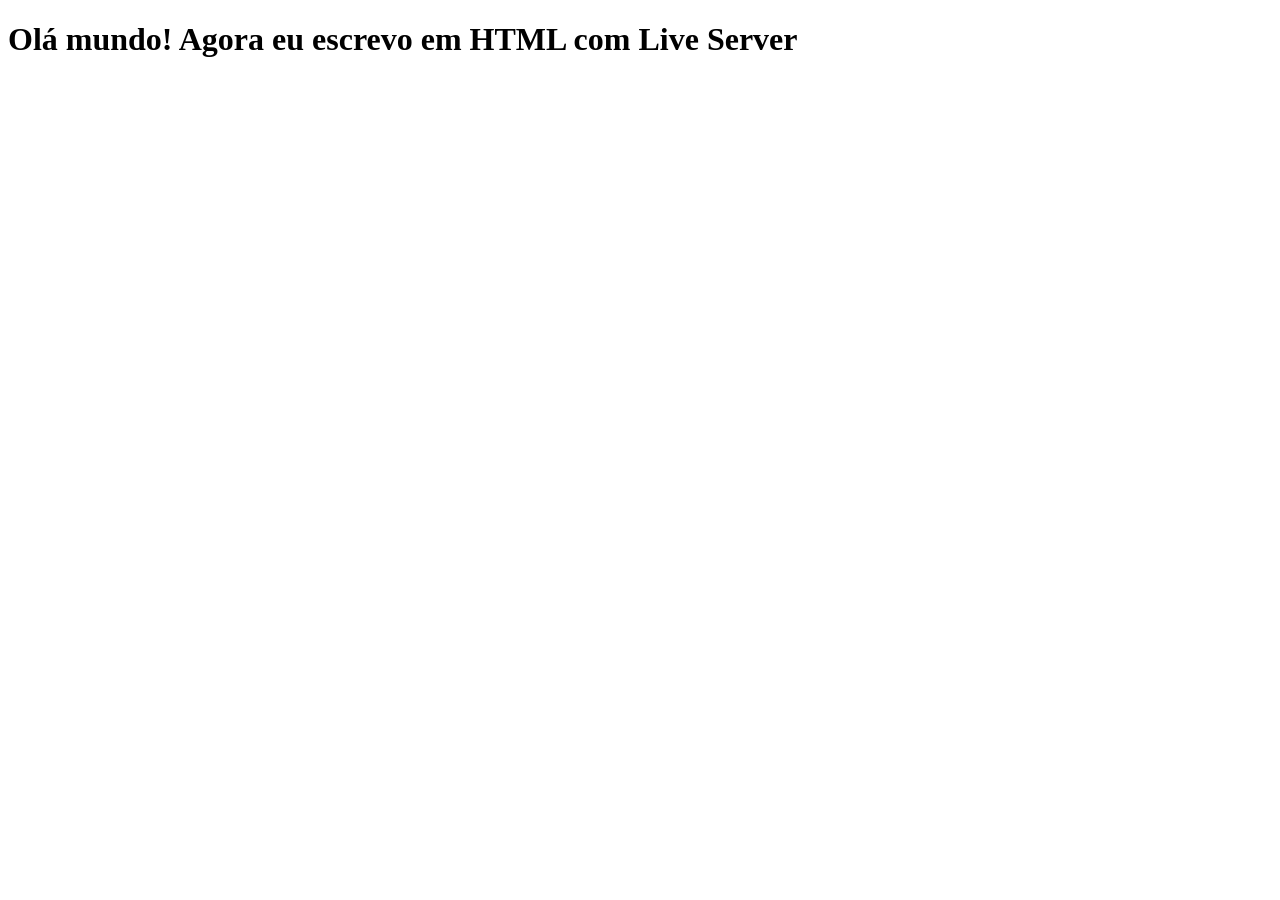
<file: index.html>
<!DOCTYPE html>
<html lang="en">
<head>
    <meta charset="UTF-8">
    <meta name="viewport" content="width=device-width, initial-scale=1.0">
    <title>Meu primeiro site</title>
</head>
<body>
    <h1>Olá mundo! Agora eu escrevo em HTML com Live Server</h1>
</body>
</html>
</file>
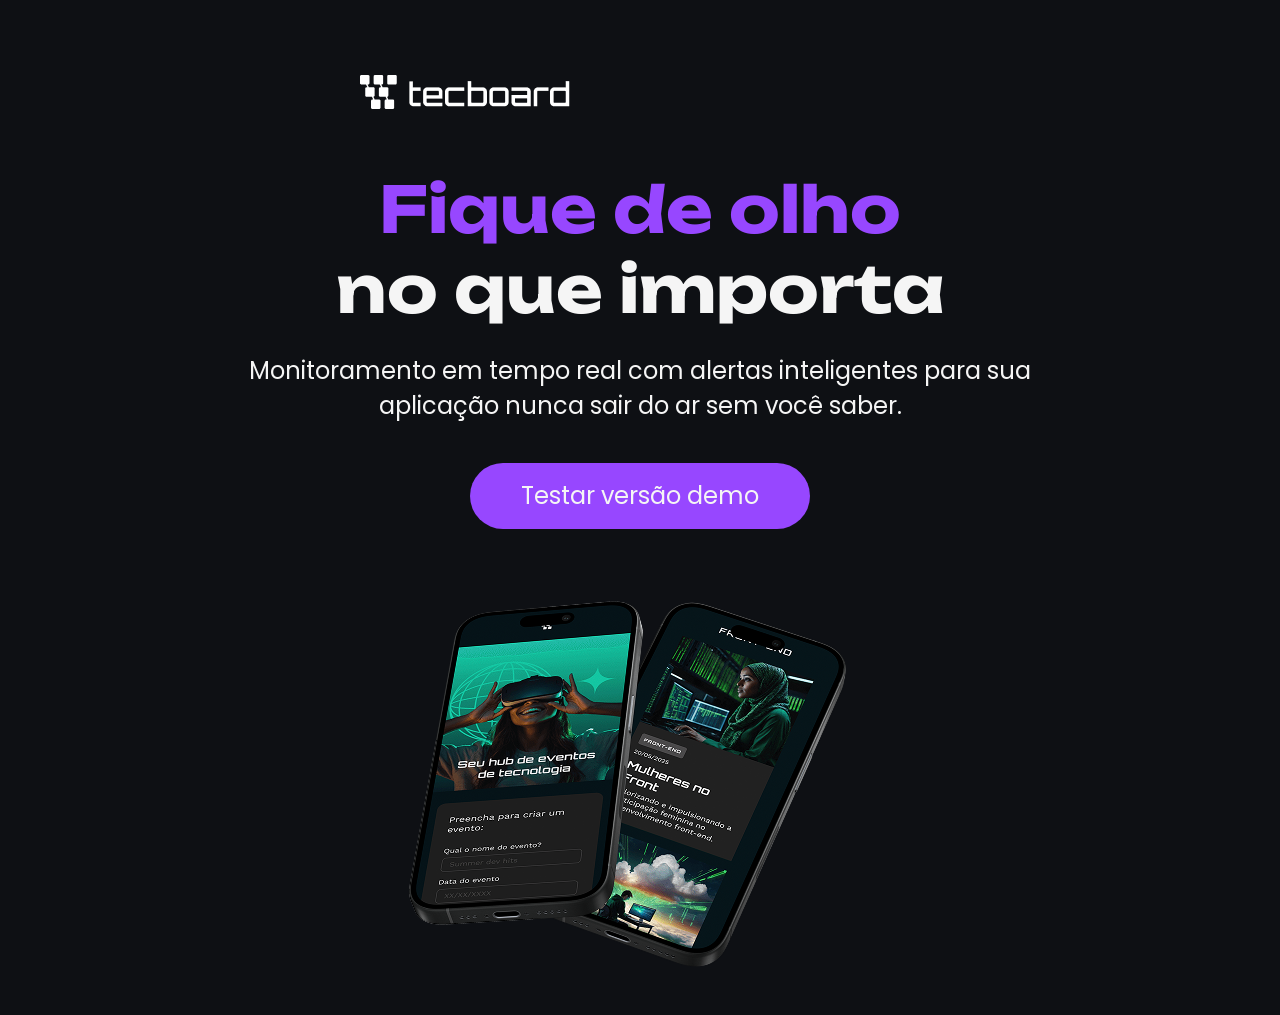
<file: tecboard/index.html>
<!DOCTYPE html>
<html lang="pt-br">
<head>
    <meta charset="UTF-8">
    <meta name="viewport" content="width=device-width, initial-scale=1.0">
    <link rel="icon" href="Favicon-tecboard-roxo.svg" type="image/svg+xml">
    <link rel="stylesheet" href="css/style.css">
    <title>Tecboard</title>
    <meta name="google-site-verification" content="54-Po2ep1Lbu1mtYSbjfC4UkEeluThC8_FXgffuajUg">

</head>
<body >
    <header>
        <img src="img/Logo-tecboard-branco.png" alt="Logo Tecboard na cor branca">
    </header>
    <main>
        <section>
            <h1>
                <span>Fique de olho</span>
                <br>no que importa
            </h1>
            <p>Monitoramento em tempo real com alertas inteligentes para sua aplicação nunca sair do ar sem você saber.</p>
            <a href="#">Testar versão demo</a>
            <img src="img/celulares-sobrepostos-desktop.png" alt="Dois celulares pretos sobrespostos, com uma sombra roxa sobre eles">
        </section>
    </main>
    
</body>
</html>
</file>
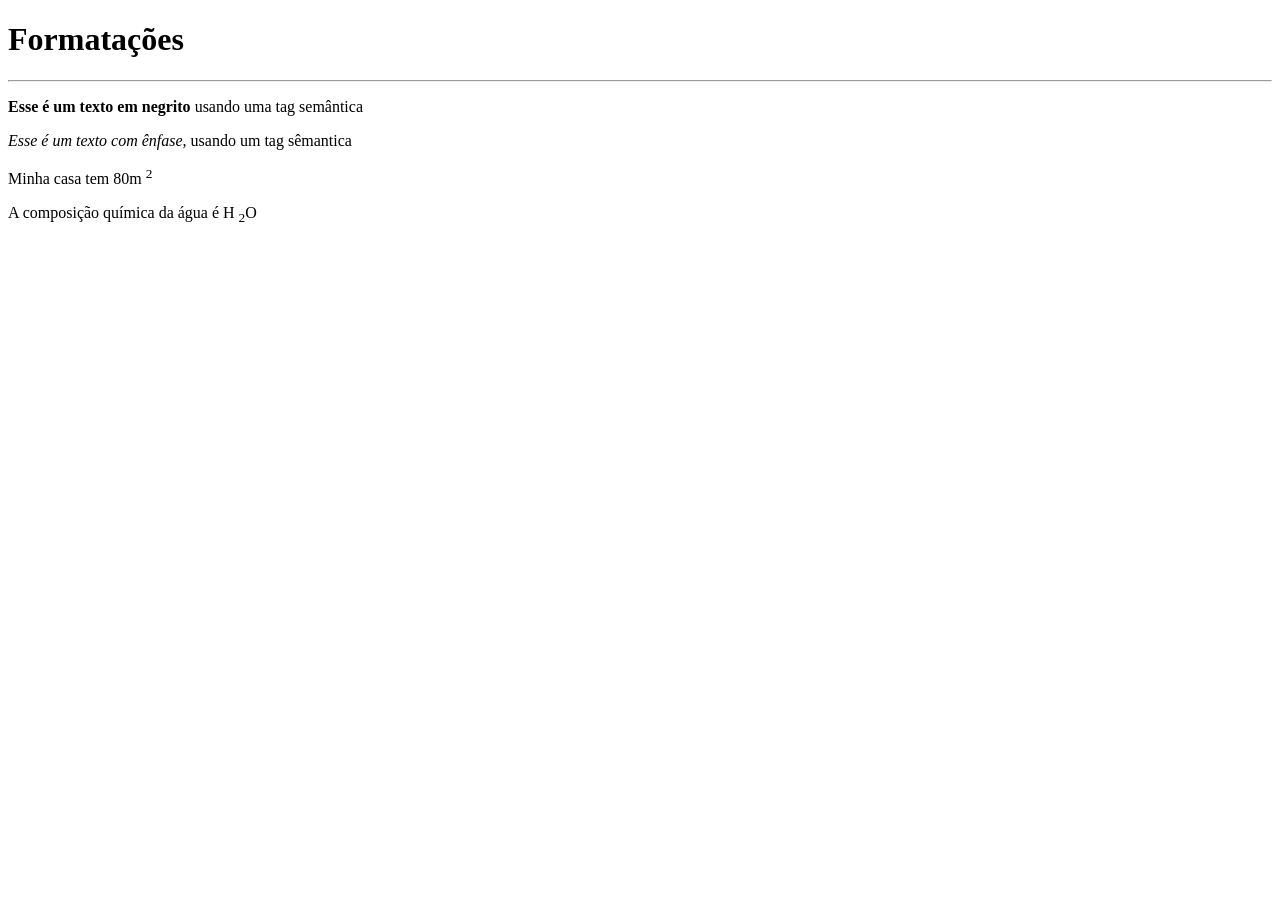
<file: tags.html/formatacao.html>
<!DOCTYPE html>
<html lang="pt-br">
<head>
    <meta charset="UTF-8">
    <meta name="viewport" content="width=device-width, initial-scale=1.0">
    <title>Formatação</title>
</head>
<body>
    <h1>Formatações</h1>
    <hr>
    <P><strong>Esse é um texto em negrito</strong> usando uma tag semântica</P>
    <p><em>Esse é um texto com ênfase, </em> usando um tag sêmantica</p>
    <p>Minha casa tem 80m <sup>2</sup></p>
    <p>A composição química da água é H <sub>2</sub>O</p>
</body>
</html>
</file>
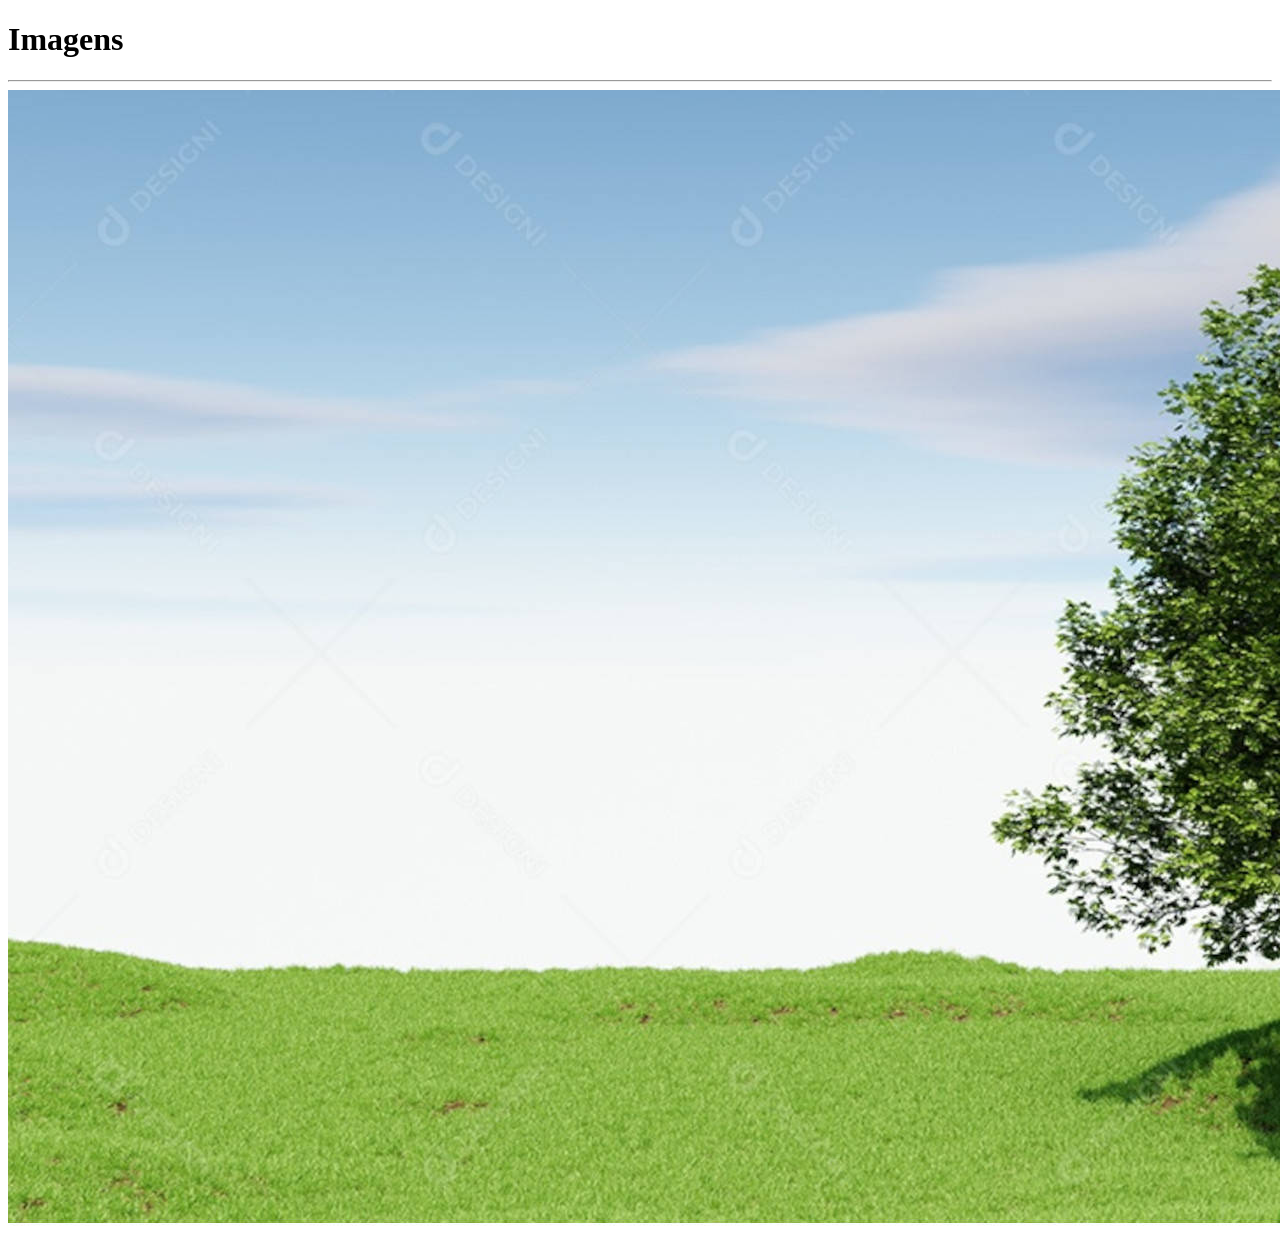
<file: tags.html/imagens.html>
<!DOCTYPE html>
<html lang="pt-br">
<head>
    <meta charset="UTF-8">
    <meta name="viewport" content="width=device-width, initial-scale=1.0">
    <title>Imagens</title>
</head>
<body>
    <h1>Imagens</h1>
    <hr> 
    <img src="paisagem_1900-2.jpg" alt="Arvore">

</body>
</html>
</file>
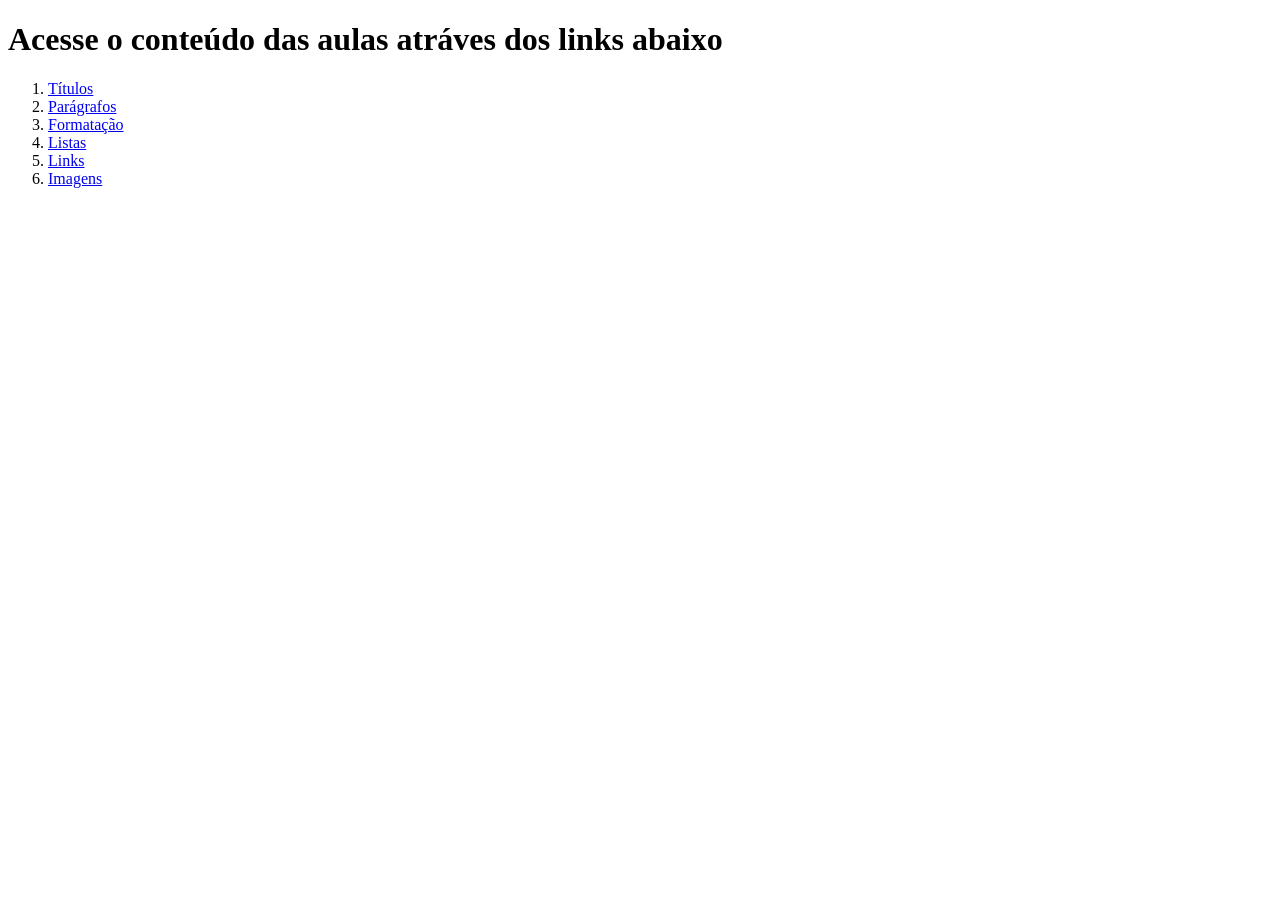
<file: tags.html/inde.html>
<!DOCTYPE html>
<html lang="pt-br">
<head>
    <meta charset="UTF-8">
    <meta name="viewport" content="width=device-width, initial-scale=1.0">
    <title>Tags HTML</title>
</head>
<body>
    <h1>Acesse o conteúdo das aulas atráves dos links abaixo</h1>
    <ol>
    <li><a href="titulos.html" target="_blank">Títulos</a></li>
    <li><a href="paragrafos.html" target="_blank">Parágrafos</a></li>
    <li><a href="formatacao.html" target="_blank">Formatação</a></li>
    <li><a href="listas.html" target="_blank">Listas</a></li>
    <li><a href="links.html" target="_blank">Links</a></li>
    <li><a href="imagens.html" target="_blank">Imagens</a></li>
    </ol>

</body>
</html>
</file>
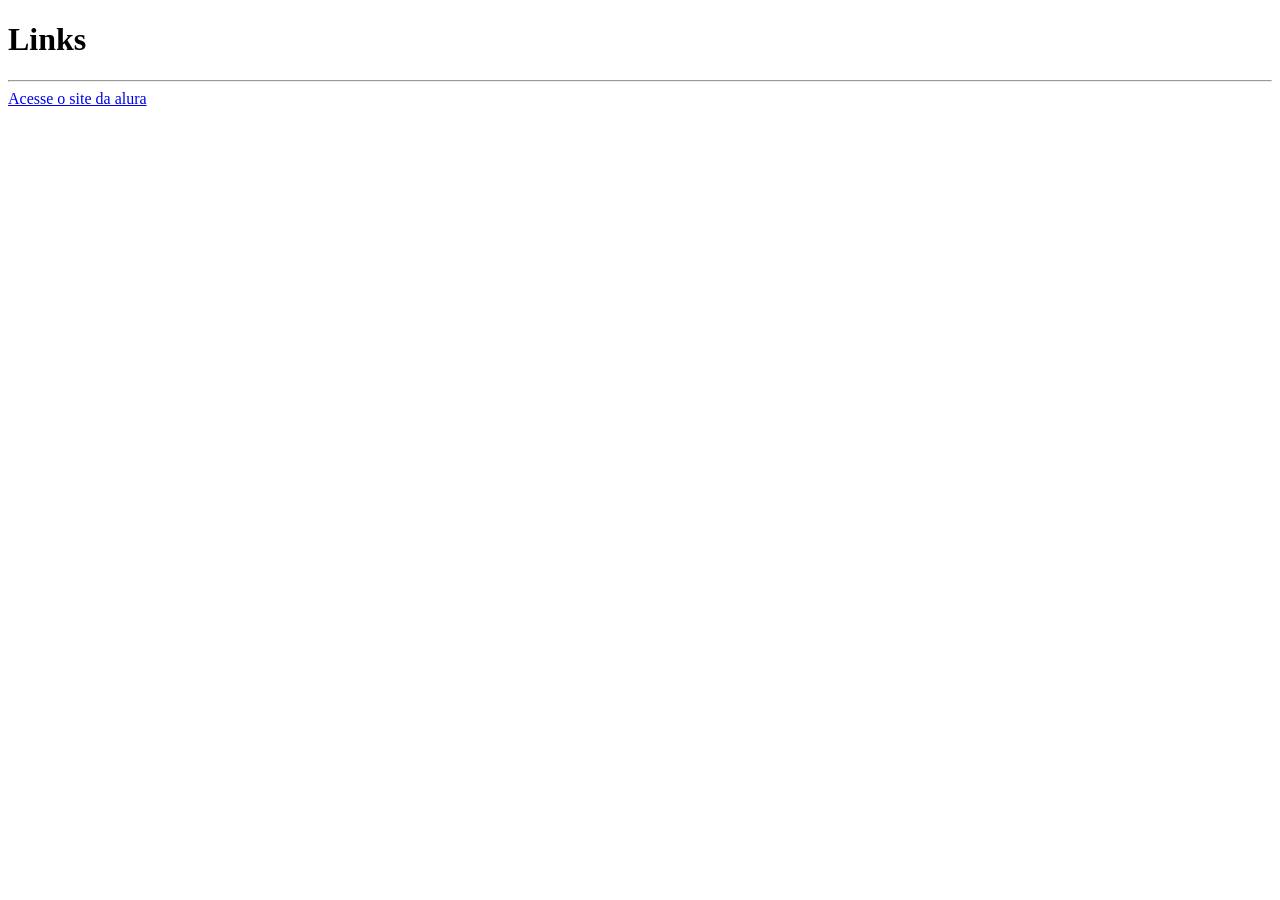
<file: tags.html/links.html>
<!DOCTYPE html>
<html lang="pt-br">
<head>
    <meta charset="UTF-8">
    <meta name="viewport" content="width=device-width, initial-scale=1.0">
    <title>Links</title>
</head>
<body>
    <h1>Links</h1>
    <hr>
    <a href="http://www.alura.com.br" target="_blank" rel="external">Acesse o site da alura</a>
</body>
</html>
</file>
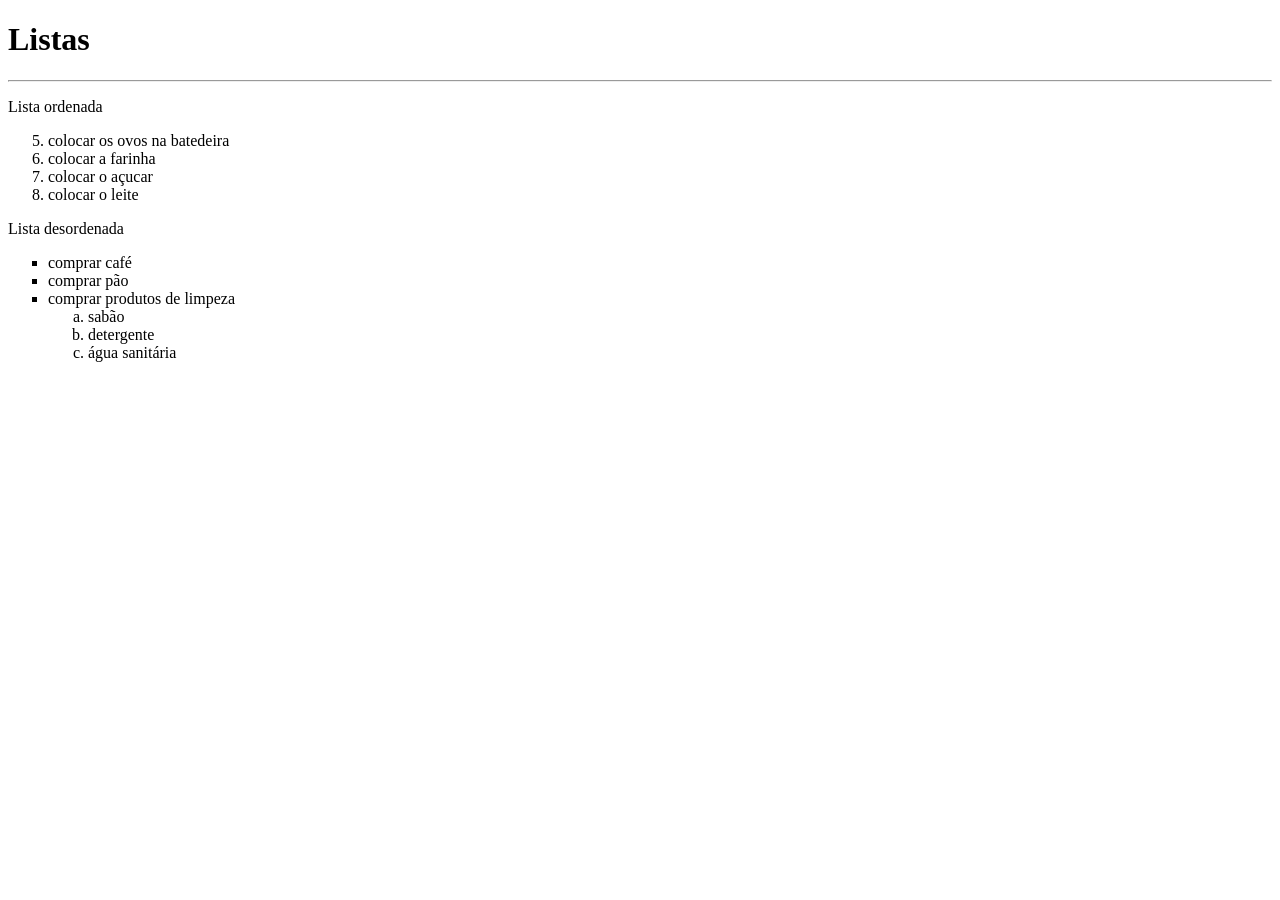
<file: tags.html/listas.html>
<!DOCTYPE html>
<html lang="pt-br">
<head>
    <meta charset="UTF-8">
    <meta name="viewport" content="width=device-width, initial-scale=1.0">
    <title>Listas</title>
</head>
<body>
    <h1>Listas</h1>
    <hr>
           <p>Lista ordenada</p>
    <ol type="1" start="5">
        <li>colocar os ovos na batedeira</li>
        <li>colocar a farinha</li>
        <li>colocar o açucar</li>
        <li>colocar o leite</li>
</ol>

    <P>Lista desordenada</P>
    <ul type="square">
        <li>comprar café</li>
        <li>comprar pão</li>
        <li>comprar produtos de limpeza
            <ol type="a">
                <li>sabão</li>
                <li>detergente</li>
                <li>água sanitária</li>
            </ol>
        </li>
    </ul>
    
</body>
</html>
</file>
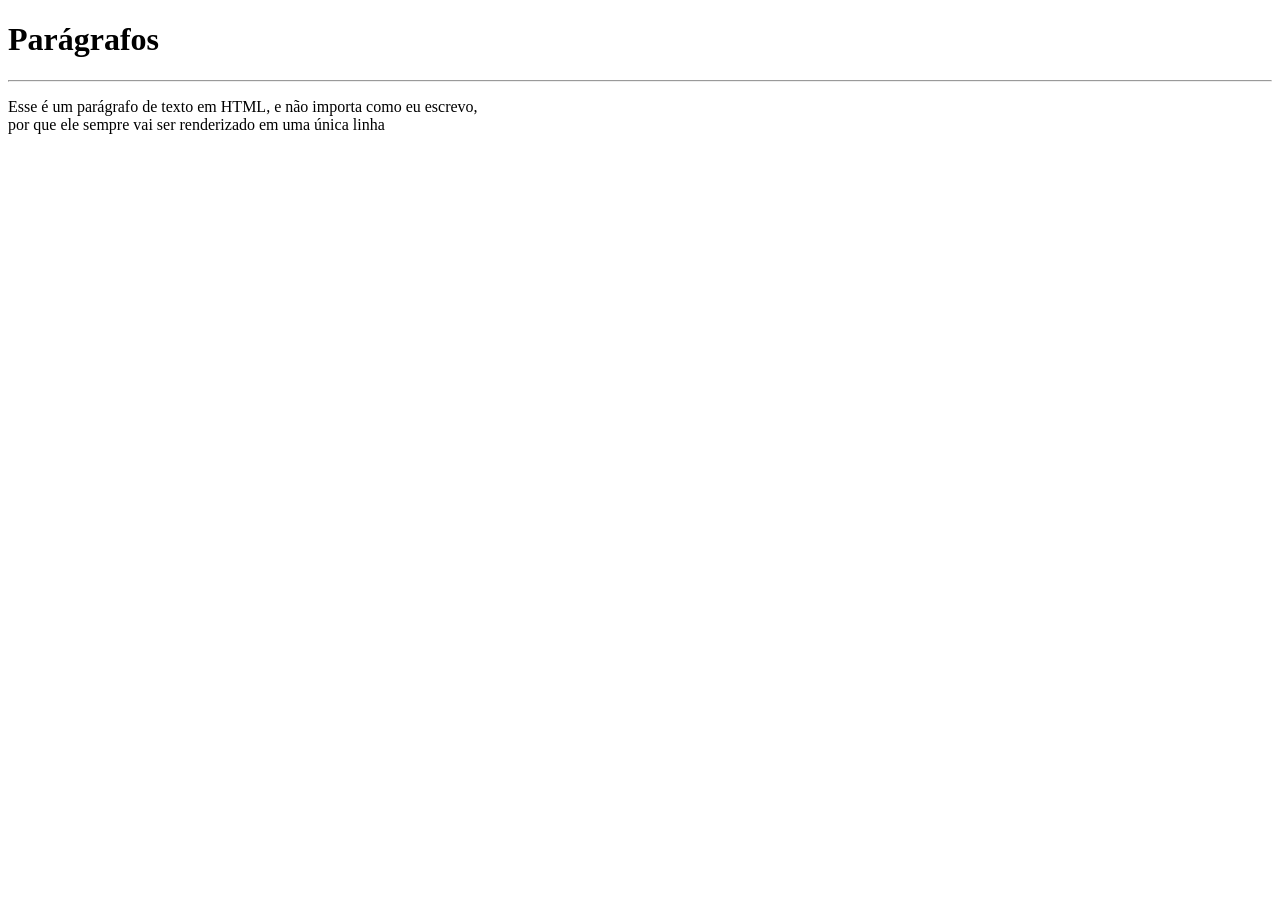
<file: tags.html/paragrafos.html>
<!DOCTYPE html>
<html lang="pt-br">
<head>
    <meta charset="UTF-8">
    <meta name="viewport" content="width=device-width, initial-scale=1.0">
    <title>Parágrafos</title>
</head>
<body>
    <h1>Parágrafos</h1>
    <hr>    
    <p>Esse é um parágrafo de texto em HTML, e não importa como eu escrevo, <br>por que ele sempre vai ser renderizado em uma única linha</p>

    
</body>
</html>
</file>
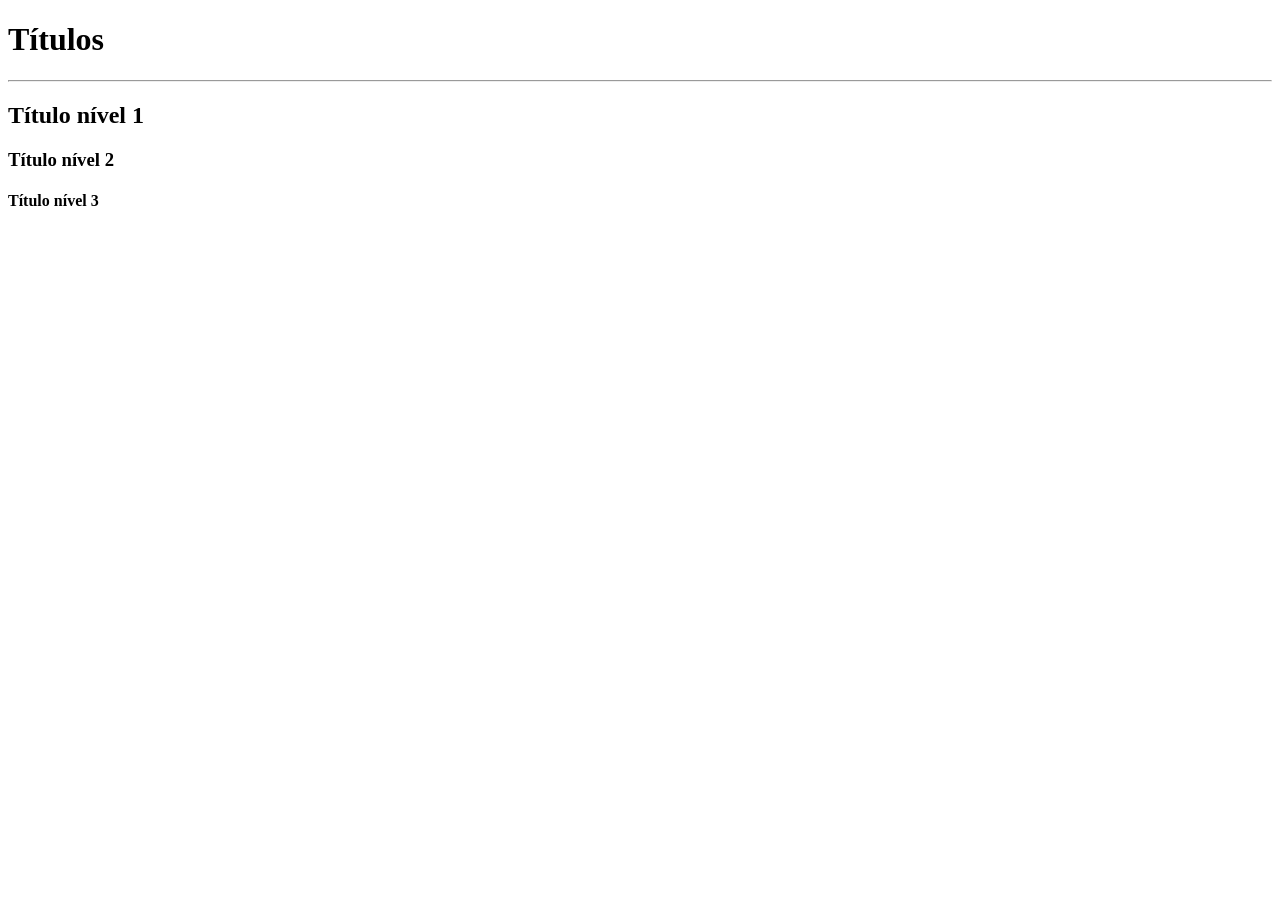
<file: tags.html/titulos.html>
<!DOCTYPE html>
<html lang="pt-br">
<head>
    <meta charset="UTF-8">
    <meta name="viewport" content="width=device-width, initial-scale=1.0">
    <title>Títulos</title>
</head>
<body>
    <h1>Títulos</h1>
    <hr>
    <h2>Título nível 1</h2>
    <h3>Título nível 2</h3>
    <h4>Título nível 3</h4>
</body>
</html>
</file>
<file: tecboard/css/style.css>
/*Definição de fontes */
@font-face {
    font-family: "Unbounded";
    src: url("../fontes/Unbounded-Bold.ttf")
    format("truetype");
    font-weight: 700;
    font-style: normal;
    font-display: swap;
}

@font-face {
    font-family: "Poppins";
    src: url("../fontes/Poppins-Regular.ttf ")
    format("truetype");
    font-weight: 400;
    font-style: normal;
    font-display: swap;
}

/*Reset */

* {
    margin: 0;
    padding: 0;
}

/*Estilo Desktop*/

body {
    background: #0E1014;
    color: #F5F5F5;
}

header img {
    display: block;
    margin: 75px 0 0 360px;
}

h1 span {
    color:  #9747FF;
}

h1 {
    text-align: center;
    font-family: Unbounded;
    font-size: 64px;
    margin-top: 60px;
}

p {
    font-family: Poppins;
    font-size: 24px;
    text-align: center;
    margin: 24px auto 0;
    width: 792px;
}

a{
    color: #F5F5F5;
    font-family: Poppins;
    font-size: 24px;
    background-color: #9747FF;
    text-decoration: none;
    width: 340px;
    height: 66px; 
    display: block;
    text-align: center;
    line-height: 66px;
    border-radius: 36px;
    margin:  40px auto;
}

a:hover{
    background-color: #8233E8;
}

section img{
    display: block;
    width: 792px;
    height: 446px;
    margin: 0 auto;
}

@media(max-width: 768px){
    header img{
        margin: 65px 0 0 60px;
    }

    p{
        width: 648px;
    }

}

@media(max-width: 375px){
    header img{
        margin: 32px 0 0 16px;
    }
    h1{
        font-size: 40px;
    }
    p{
        font-size: 20px;
        width: 340px;
    }
    a{
        font-size: 20px;
        width: 251px;
    }
    section img{
        width: 340px;
        height: 230px;
    }
}
</file>
